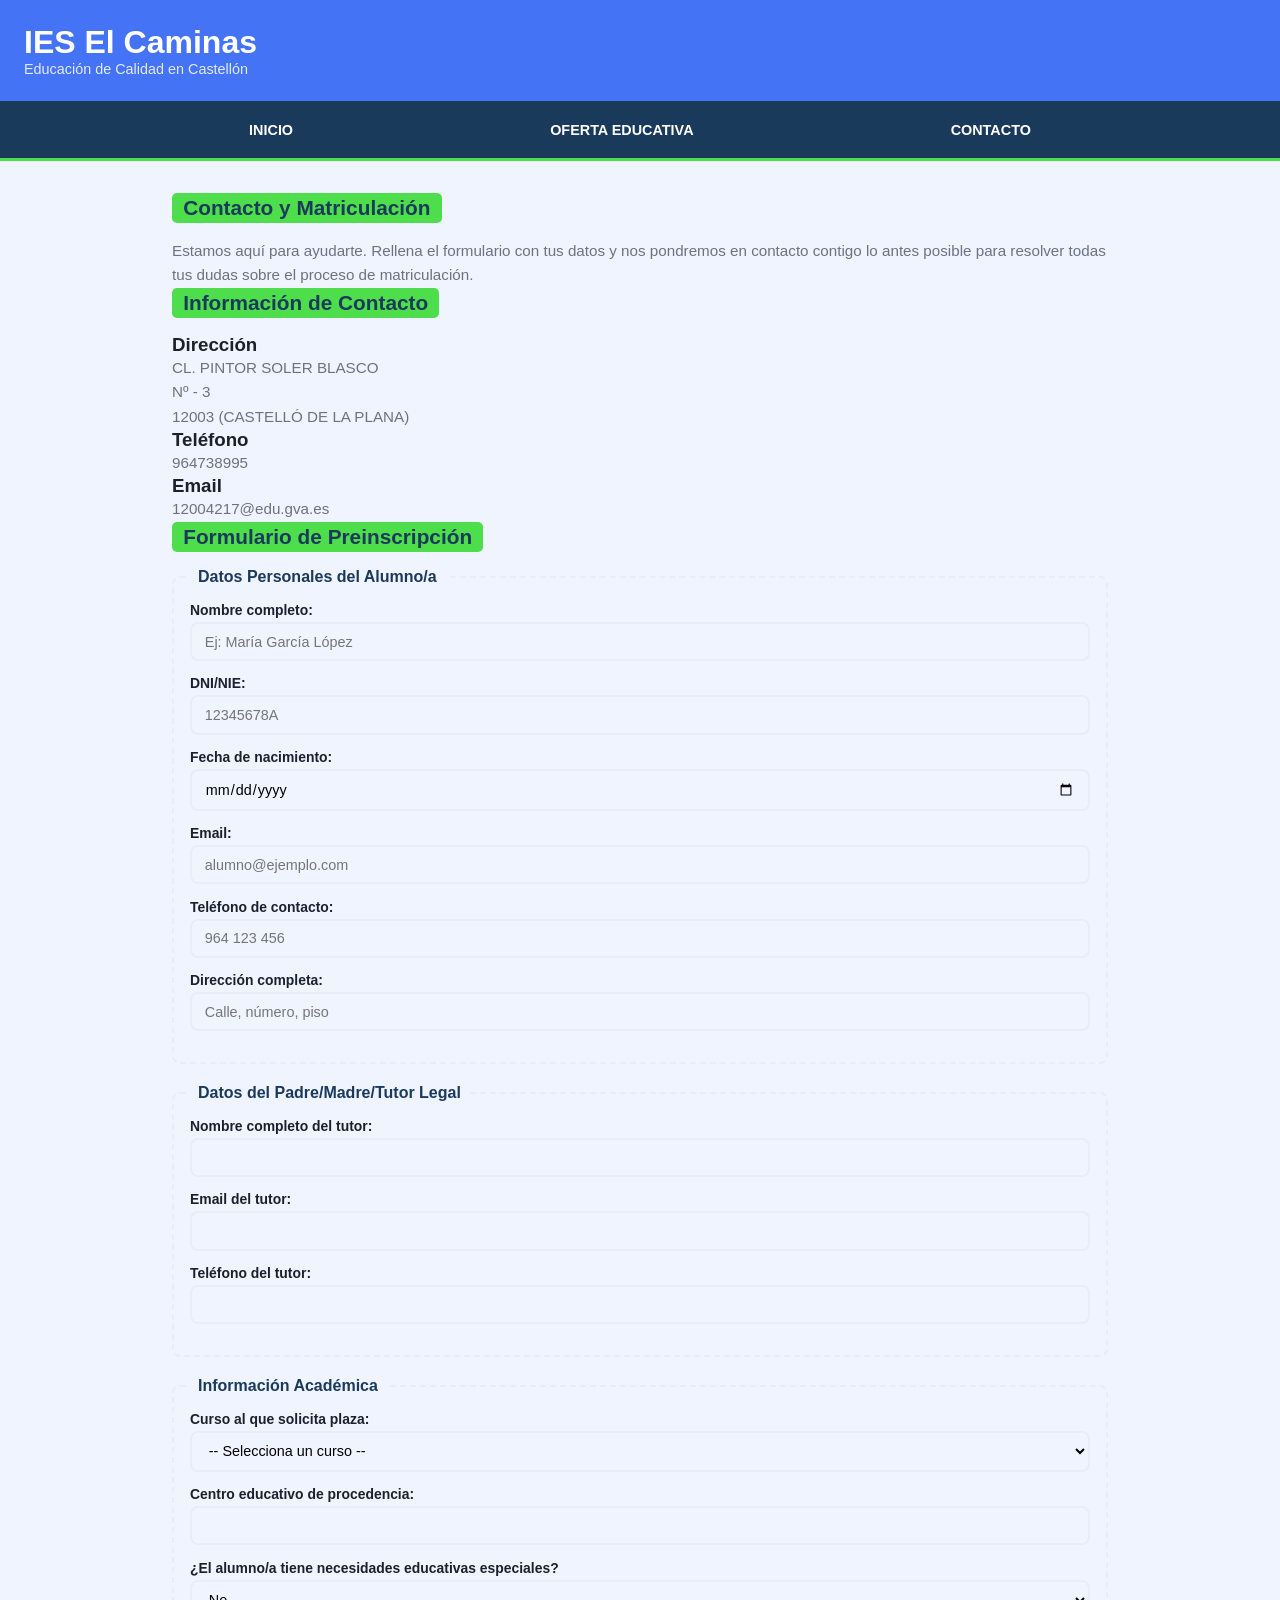
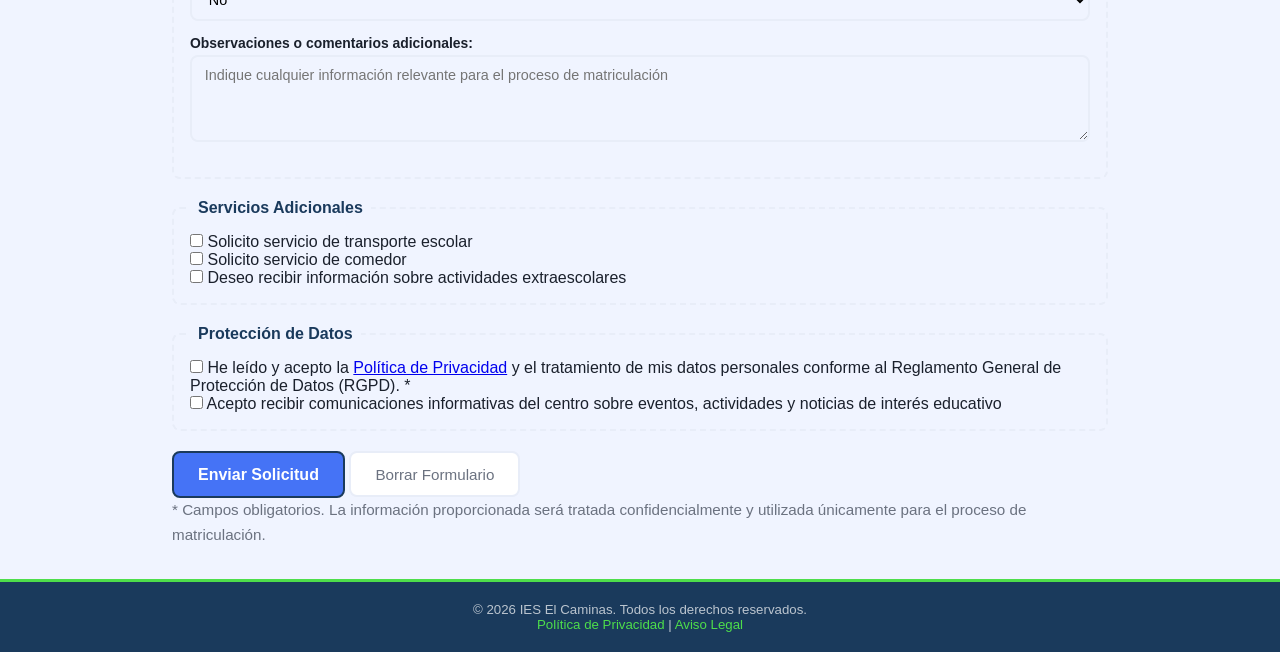
<file: contacto.html>
<!DOCTYPE html>
<html lang="es">
<head>
    <meta charset="UTF-8">
    <meta name="viewport" content="width=device-width, initial-scale=1.0">
    <title>Contacto y Matriculación - IES El Caminas</title>
    
    <meta property="og:title" content=“ElCaminàs”>
    <meta property="og:description" content="Presentación del centro">
    <meta property="og:image" content="images/ies_el_camins_logo.jpg">
    <meta property="og:type" content="website">
    <meta property="og:locale" content="es_ES">
    <meta property="og:site_name" content="IES ElCaminàs">

    <link rel="icon" href="images/ies_el_camins_logo.jpg" />
    <link rel="stylesheet" href="estilos.css">
</head>

<body>
    <header>
        <div class="logo-container">
            <h1>IES El Caminas</h1>
            <p class="subtitle">Educación de Calidad en Castellón</p>
        </div>
    </header>

    <nav>
        <ul>
            <li><a href="index.html">Inicio</a></li>
            <li><a href="estudios.html">Oferta Educativa</a></li>
            <li><a href="contacto.html">Contacto</a></li>
        </ul>
    </nav>

    <main>
        <section class="contacto-intro">
            <h2>Contacto y Matriculación</h2>
            <p>Estamos aquí para ayudarte. Rellena el formulario con tus datos y nos pondremos en contacto contigo lo antes posible para resolver todas tus dudas sobre el proceso de matriculación.</p>
        </section>

        <section class="info-contacto">
            <h2>Información de Contacto</h2>
                <div class="contacto-item">
                    <h3>Dirección</h3>
                    <p> CL. PINTOR SOLER BLASCO 
                        <br>Nº - 3
                        <br>12003 (CASTELLÓ DE LA PLANA)</p>
                </div>
                <div class="contacto-item">
                    <h3>Teléfono</h3>
                    <p> 964738995</p>
                </div>
                <div class="contacto-item">
                    <h3>Email</h3>
                    <p>12004217@edu.gva.es<br>
                </div>
        </section>

        <section class="formulario-matriculacion">
            <h2>Formulario de Preinscripción</h2>
            <form>
                
                <fieldset>
                    <legend>Datos Personales del Alumno/a</legend>
                    
                    <div class="form-group">
                        <label for="nombre">Nombre completo:</label>
                        <input type="text" id="nombre" name="nombre" required placeholder="Ej: María García López">
                    </div>

                    <div class="form-group">
                        <label for="dni">DNI/NIE:</label>
                        <input type="text" id="dni" name="dni" required pattern="[0-9]{8}[A-Za-z]" placeholder="12345678A">
                    </div>

                    <div class="form-group">
                        <label for="fecha-nacimiento">Fecha de nacimiento:</label>
                        <input type="date" id="fecha-nacimiento" name="fecha-nacimiento" required>
                    </div>

                    <div class="form-group">
                        <label for="email">Email:</label>
                        <input type="email" id="email" name="email" required placeholder="alumno@ejemplo.com">
                    </div>

                    <div class="form-group">
                        <label for="telefono">Teléfono de contacto:</label>
                        <input type="tel" id="telefono" name="telefono" required placeholder="964 123 456">
                    </div>

                    <div class="form-group">
                        <label for="direccion">Dirección completa:</label>
                        <input type="text" id="direccion" name="direccion" required placeholder="Calle, número, piso">
                    </div>
                </fieldset>

                <fieldset>
                    <legend>Datos del Padre/Madre/Tutor Legal</legend>
                    
                    <div class="form-group">
                        <label for="nombre-tutor">Nombre completo del tutor:</label>
                        <input type="text" id="nombre-tutor" name="nombre-tutor" required>
                    </div>

                    <div class="form-group">
                        <label for="email-tutor">Email del tutor:</label>
                        <input type="email" id="email-tutor" name="email-tutor" required>
                    </div>

                    <div class="form-group">
                        <label for="telefono-tutor">Teléfono del tutor:</label>
                        <input type="tel" id="telefono-tutor" name="telefono-tutor" required>
                    
                    </div>
                </fieldset>

                <fieldset>
                    <legend>Información Académica</legend>
                    
                    <div class="form-group">
                        <label for="curso">Curso al que solicita plaza:</label>
                        <select id="curso" name="curso" required>
                            <option value="">-- Selecciona un curso --</option>
                            <option value="1-eso">1º ESO</option>
                            <option value="2-eso">2º ESO</option>
                            <option value="3-eso">3º ESO</option>
                            <option value="4-eso">4º ESO</option>
                        </select>
                    </div>

                    <div class="form-group">
                        <label for="centro-anterior">Centro educativo de procedencia:</label>
                        <input type="text" id="centro-anterior" name="centro-anterior" required>
                    </div>

                    <div class="form-group">
                        <label for="necesidades">¿El alumno/a tiene necesidades educativas especiales?</label>
                        <select id="necesidades" name="necesidades">
                            <option value="no">No</option>
                            <option value="si">Sí</option>
                        </select>
                    </div>

                    <div class="form-group">
                        <label for="observaciones">Observaciones o comentarios adicionales:</label>
                        <textarea id="observaciones" name="observaciones" rows="4" placeholder="Indique cualquier información relevante para el proceso de matriculación"></textarea>
                    </div>
                </fieldset>

                <fieldset>
                    <legend>Servicios Adicionales</legend>
                    
                    <div class="form-group-check">
                        <input type="checkbox" id="transporte" name="transporte" value="si">
                        <label for="transporte">Solicito servicio de transporte escolar</label>
                    </div>

                    <div class="form-group-check">
                        <input type="checkbox" id="comedor" name="comedor" value="si">
                        <label for="comedor">Solicito servicio de comedor</label>
                    </div>

                    <div class="form-group-check">
                        <input type="checkbox" id="actividades" name="actividades" value="si">
                        <label for="actividades">Deseo recibir información sobre actividades extraescolares</label>
                    </div>
                </fieldset>

                <fieldset>
                    <legend>Protección de Datos</legend>
                    
                    <div class="form-group-check">
                        <input type="checkbox" id="privacidad" name="privacidad" required>
                        <label for="privacidad">
                            He leído y acepto la <a href="#" target="_blank">Política de Privacidad</a> y el tratamiento de mis datos personales conforme al Reglamento General de Protección de Datos (RGPD). *
                        </label>
                    </div>

                    <div class="form-group-check">
                        <input type="checkbox" id="comunicaciones" name="comunicaciones">
                        <label for="comunicaciones">
                            Acepto recibir comunicaciones informativas del centro sobre eventos, actividades y noticias de interés educativo
                        </label>
                    </div>
                </fieldset>

                <div class="form-buttons">
                    <button type="submit" class="btn-enviar">Enviar Solicitud</button>
                    <button type="reset" class="btn-reset">Borrar Formulario</button>
                </div>

                <p class="form-note">* Campos obligatorios. La información proporcionada será tratada confidencialmente y utilizada únicamente para el proceso de matriculación.</p>
            </form>
        </section>
    </main>

    <footer>
        <div class="footer-content"></div>
            <div class="footer-legal">
                <p>&copy; 2026 IES El Caminas. Todos los derechos reservados.</p>
                <p><a href="#">Política de Privacidad</a> | <a href="#">Aviso Legal</a></p>
            </div>
        </div>
    </footer>
</body>
</html>
</file>
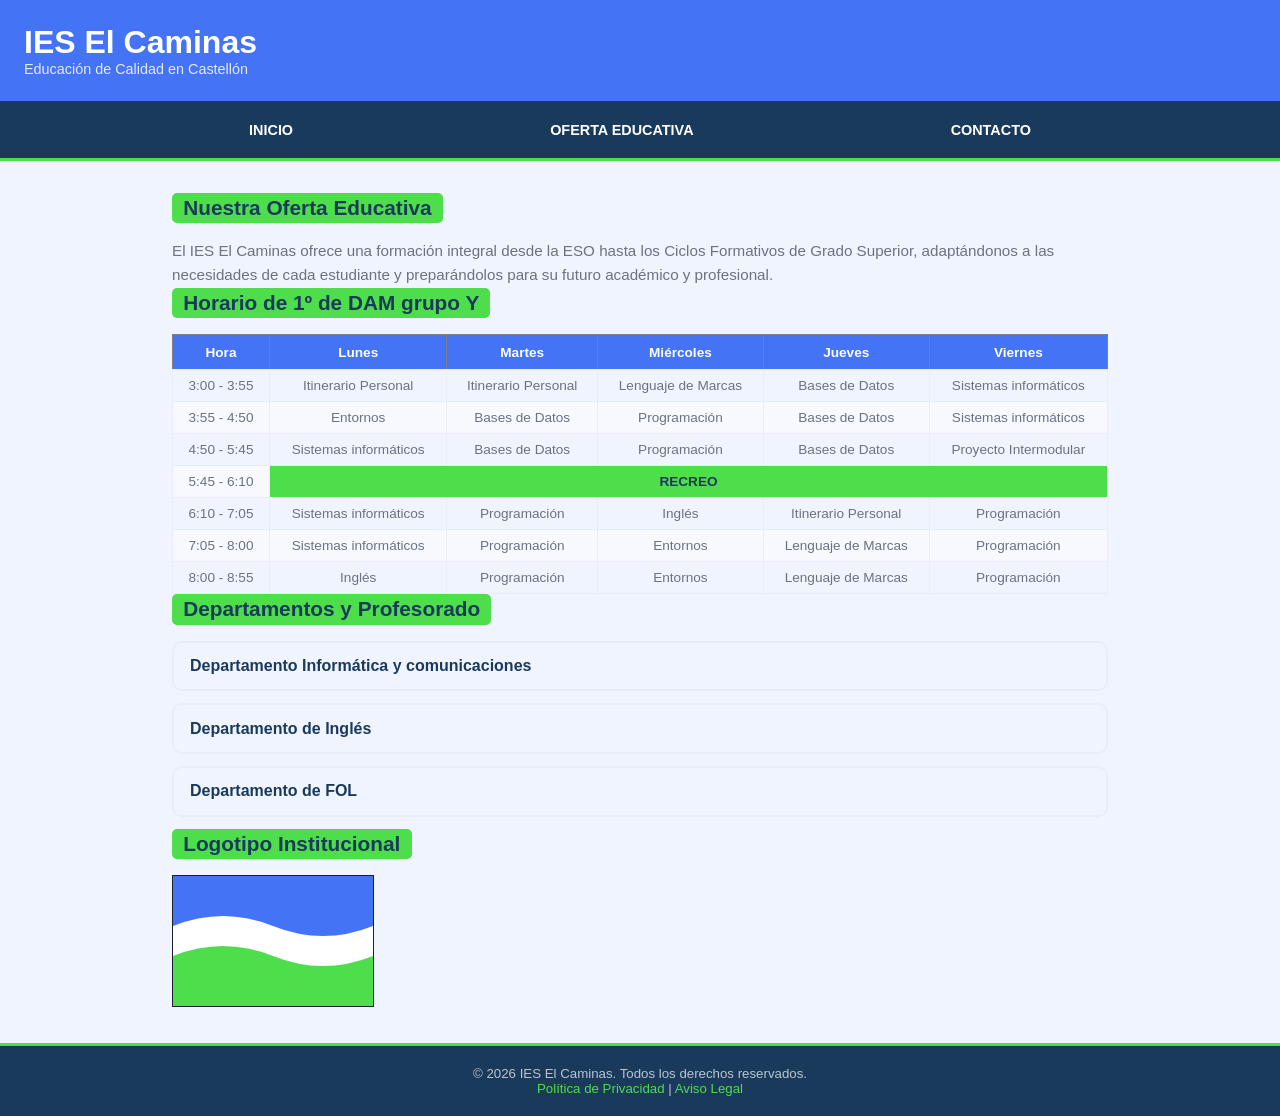
<file: estudios.html>
<!DOCTYPE html>
<html lang="es">
<head>
    <meta charset="UTF-8">
    <meta name="viewport" content="width=device-width, initial-scale=1.0">
    <title>Oferta Educativa - IES El Caminas</title>
    
    <meta property="og:title" content=“ElCaminàs”>
    <meta property="og:description" content="Presentación del centro">
    <meta property="og:image" content="images/ies_el_camins_logo">
    <meta property="og:type" content="website">
    <meta property="og:locale" content="es_ES">
    <meta property="og:site_name" content="IES ElCaminàs">

    <link rel="icon" href="images/ies_el_camins_logo.jpg" />
    <link rel="stylesheet" href="estilos.css">
    
</head>
<body>
    <header>
        <div class="logo-container">
            <h1>IES El Caminas</h1>
            <p class="subtitle">Educación de Calidad en Castellón</p>
        </div>
    </header>

    <nav>
        <ul>
            <li><a href="index.html">Inicio</a></li>
            <li><a href="estudios.html">Oferta Educativa</a></li>
            <li><a href="contacto.html">Contacto</a></li>
        </ul>
    </nav>

    <main>
        <section class="intro-estudios">
            <h2>Nuestra Oferta Educativa</h2>
            <p>El IES El Caminas ofrece una formación integral desde la ESO hasta los Ciclos Formativos de Grado Superior, adaptándonos a las necesidades de cada estudiante y preparándolos para su futuro académico y profesional.</p>
        </section>

        <section class="horario">
            <h2>Horario de 1º de DAM grupo Y</h2>
            <div class="tabla-container">
                <table border="1">
                    <thead>
                        <tr>
                            <th>Hora</th>
                            <th>Lunes</th>
                            <th>Martes</th>
                            <th>Miércoles</th>
                            <th>Jueves</th>
                            <th>Viernes</th>
                        </tr>
                    </thead>
                    <tbody>
                        <tr>
                            <td>3:00 - 3:55</td>
                            <td>Itinerario Personal</td>
                            <td>Itinerario Personal</td>
                            <td>Lenguaje de Marcas</td>
                            <td>Bases de Datos</td>
                            <td>Sistemas informáticos</td>
                        </tr>
                        <tr>
                            <td>3:55 - 4:50</td>
                            <td>Entornos</td>
                            <td>Bases de Datos</td>
                            <td>Programación</td>
                            <td>Bases de Datos</td>
                            <td>Sistemas informáticos</td>
                        </tr>
                        <tr>
                            <td>4:50 - 5:45</td>
                            <td>Sistemas informáticos</td>
                            <td>Bases de Datos</td>
                            <td>Programación</td>
                            <td>Bases de Datos</td>
                            <td>Proyecto Intermodular</td>
                        </tr>
                        <tr>
                            <td>5:45 - 6:10</td>
                            <td colspan="5" class="recreo">RECREO</td>
                        </tr>
                        <tr>
                            <td>6:10 - 7:05</td>
                            <td>Sistemas informáticos</td>
                            <td>Programación</td>
                            <td>Inglés</td>
                            <td>Itinerario Personal</td>
                            <td>Programación</td>
                        </tr>
                        <tr>
                            <td>7:05 - 8:00</td>
                            <td>Sistemas informáticos</td>
                            <td>Programación</td>
                            <td>Entornos</td>
                            <td>Lenguaje de Marcas</td>
                            <td>Programación</td>
                        </tr>
                        <tr>
                            <td>8:00 - 8:55</td>
                            <td>Inglés</td>
                            <td>Programación</td>
                            <td>Entornos</td>
                            <td>Lenguaje de Marcas</td>
                            <td>Programación</td>
                        </tr>
                    </tbody>
                </table>
            </div>
        </section>

        <section class="departamentos">
            <h2>Departamentos y Profesorado</h2>
            
            <details>
                <summary>Departamento Informática y comunicaciones</summary>
                <div class="departamento-info">
                    <h3>Profesorado:</h3>
                    <ul>
                        <li><strong>ALBERT SOLER MIGUEL</strong> - m.albertsoler@edu.gva.es</li>
                        <li><strong>GARCIA GARCIA DIONISIO</strong> - 	d.garciagarcia4@edu.gva.es</li>
                        <li><strong>ALMELA CASADO BEGOÑA</strong> - b.almelacasado@edu.gva.es</li>
                        <li><strong>SAPORT TOMAS CARLOS</strong> - c.saporttomas@edu.gva.es</li>
                    </ul>
                    <p><strong>Aula:</strong> Planta 2, aulas 201-204</p>
                </div>
            </details>

            <details>
                <summary>Departamento de Inglés</summary>
                <div class="departamento-info">
                    <h3>Profesorado:</h3>
                    <ul>
                        <li><strong>DONZEL SASTRE	MARIA JOSE</strong> - mj.donzelsastre@edu.gva.es</li>
                        <li><strong>ALCON BADENES	ANDREA</strong> - a.albadenes@edu.gva.es</li>
                        <li><strong>VIDAL REBOLL	CARMEN</strong> - c.vidalreboll@edu.gva.es</li>
                        <li><strong>SANZ BABILONI	EVA MARIA</strong> - em.sanzbabiloni@edu.gva.es</li>
                    </ul>
                    <p><strong>Aula:</strong> Planta 1, laboratorios L1-L3</p>
                </div>
            </details>

            <details>
                <summary>Departamento de FOL</summary>
                <div class="departamento-info">
                    <h3>Profesorado:</h3>
                    <ul>
                        <li><strong>BELTRAN AGUILELLA	MONICA TRINIDAD</strong> - m.beltranaguilella@edu.gva.es</li>
                        <li><strong>GREGORI TENA	SARA</strong> - s.gregoritena@edu.gva.es</li>
                        <li><strong>HERNANDEZ BARTHELEMY	ALEJANDRO</strong> - a.hernandezbarthel@edu.gva.es</li>
                        <li><strong>MUÑOZ ORTIZ	GALA</strong> - g.munozortiz@edu.gva.es</li>
                    </ul>
                    <p><strong>Aula:</strong> Planta 2, aulas 205-208</p>
                </div>
            </details>
        </section>

        <section class="logo-canvas">
            <h2>Logotipo Institucional</h2><br>
            <canvas id="logoCanvas" width="200" height="130" style="border: 1px solid;"></canvas>
            <script>
                const canvas = document.getElementById('logoCanvas');
                const ctx = canvas.getContext('2d');
                ctx.fillStyle = '#4573f6';
                ctx.fillRect(0, 0, 200 , 65);

                ctx.fillStyle = '#4ede4b';
                ctx.fillRect(0, 65, 200, 65);

                ctx.fillStyle = 'white';
                ctx.beginPath();
                ctx.moveTo(0, 50);

                ctx.quadraticCurveTo(50, 30, 100, 50);
                ctx.quadraticCurveTo(150, 70, 200, 50);

                ctx.lineTo(200, 80);
                ctx.quadraticCurveTo(150, 100, 100, 80);
                ctx.quadraticCurveTo(50, 60, 0, 80);
                ctx.closePath();
                ctx.fill();

            </script>
        </section>
    </main>

    <footer>
        <div class="footer-content">
            <div class="footer-legal">
                <p>&copy; 2026 IES El Caminas. Todos los derechos reservados.</p>
                <p><a href="#">Política de Privacidad</a> | <a href="#">Aviso Legal</a></p>
            </div>
        </div>
    </footer>
</body>
</html>
</file>
<file: estilos.css>
#contenedor-noticias article {
  border-bottom: 1px solid #ddd;
  padding: 20px;
  margin-bottom: 10px;
  transition: background-color 0.4s ease;
}

.noticia-destacada {
  background-color: #fff4e5;
  border-left: 5px solid #ff9800 !important;
}
#tablon-btn-destacar {
  display: flex;
  justify-content: flex-start;
  
}

#tablon-anuncios {
  margin: 10px;
}

#btn-destacar {
  background-color: #ffffff;
  color: #6b7280;
  border: 2px solid #e8edf8;
  padding: 0.8rem 1.5rem;
  border-radius: 8px;
  font-size: 0.95rem;
  cursor: pointer;
}

#seccion-noticias {
  margin: 10px;
}

* {
  box-sizing: border-box;
  margin: 0;
  padding: 0;
}

body {
  font-family: Arial, sans-serif;
  background-color: #f0f4ff;
  color: #1a202c;
  display: grid;
  grid-template-columns: 1fr;
  grid-template-rows: auto auto 1fr auto;
  grid-template-areas:
    "header"
    "nav"
    "main"
    "footer";
  min-height: 100vh;
}

header {
  grid-area: header;
  background-color: #4573f6;
  color: #ffffff;
  padding: 1.5rem;
  border-bottom: 4px solid #1a3a5c;
}

header h1 {
  font-size: 2rem;
}

header p {
  font-size: 0.9rem;
  opacity: 0.85;
}

nav {
  grid-area: nav;
  background-color: #1a3a5c;
  border-bottom: 3px solid #4ede4b;
}

nav ul {
  display: flex;
  flex-direction: column;
  justify-content: space-evenly;
  list-style: none;
}

nav ul li a {
  display: block;
  padding: 0.8rem 1rem;
  color: #ffffff;
  text-decoration: none;
  font-weight: bold;
  text-transform: uppercase;
  font-size: 0.9rem;
  border-left: 4px solid transparent;
}

nav ul li a:hover {
  background-color: #4573f6;
  color: #4ede4b;
  border-left-color: #4ede4b;
}

main {
  grid-area: main;
  padding: 1.5rem 1rem;
  max-width: 1000px;
  width: 100%;
  margin: 0 auto;
}

main h2 {
  font-size: 1.3rem;
  color: #1a3a5c;
  margin-bottom: 1rem;
  background-color: #4ede4b;
  padding: 0.2rem 0.7rem;
  display: inline-block;
  border-radius: 5px;
}

main p {
  color: #6b7280;
  line-height: 1.6;
  font-size: 0.95rem;
}

.hero {
  background-color: #4573f6;
  color: #ffffff;
  padding: 2.5rem 1.5rem;
  border-radius: 10px;
  border: 3px solid #1a3a5c;
  text-align: center;
  margin-bottom: 2rem;
}

.hero h2 {
  font-size: 1.8rem;
  background: none;
  color: #ffffff;
  display: block;
  padding: 0;
  border-radius: 0;
  margin-bottom: 0.5rem;
}

.hero p {
  color: rgba(255, 255, 255, 0.85);
}

.noticia {
  background-color: #ffffff;
  border: 2px solid #e8edf8;
  border-radius: 10px;
  padding: 1.25rem;
  margin-bottom: 1rem;
  transition: border-color 0.2s;
}

.noticia:hover {
  border-color: #4573f6;
}

.noticia h3 {
  font-size: 1rem;
  color: #1a3a5c;
  margin-bottom: 0.4rem;
}

.noticia time {
  display: inline-block;
  font-size: 0.75rem;
  background-color: #4573f6;
  color: #ffffff;
  padding: 0.1rem 0.5rem;
  border-radius: 20px;
  margin-bottom: 0.7rem;
}

.multimedia {
  background-color: #ffffff;
  border: 2px solid #e8edf8;
  border-radius: 10px;
  padding: 1.25rem;
  margin-bottom: 2rem;
  text-align: center;
}

.multimedia video {
  max-width: 100%;
  border-radius: 8px;
  margin: 1rem 0;
}

table {
  width: 100%;
  border-collapse: collapse;
  font-size: 0.85rem;
}

table th {
  background-color: #4573f6;
  color: #ffffff;
  padding: 0.6rem;
  text-align: center;
}

table td {
  padding: 0.5rem;
  text-align: center;
  border: 1px solid #e8edf8;
  color: #6b7280;
}

table tbody tr:nth-child(even) {
  background-color: #f7f9ff;
}

table tbody tr:hover {
  background-color: #dde7ff;
  color: #1a3a5c;
}

.recreo {
  background-color: #4ede4b !important;
  color: #1a3a5c !important;
  font-weight: bold;
}

details {
  background-color: #ffffff;
  border: 2px solid #e8edf8;
  border-radius: 10px;
  margin-bottom: 0.75rem;
  overflow: hidden;
}

details:hover {
  border-color: #4573f6;
}

summary {
  padding: 0.9rem 1rem;
  cursor: pointer;
  font-weight: bold;
  color: #1a3a5c;
  background-color: #f0f4ff;
  list-style: none;
}

summary::-webkit-details-marker {
  display: none;
}

summary:hover {
  background-color: #dde7ff;
}

.departamento-info {
  padding: 1rem 1.25rem;
}

.departamento-info ul {
  list-style: none;
  margin-bottom: 0.75rem;
}

.departamento-info ul li {
  padding: 0.35rem 0.6rem;
  font-size: 0.87rem;
  color: #6b7280;
}

.departamento-info ul li:nth-child(odd) {
  background-color: #f7f9ff;
}

fieldset {
  border: 2px dashed #e8edf8;
  border-radius: 8px;
  padding: 1rem;
  margin-bottom: 1.25rem;
}

legend {
  font-weight: bold;
  color: #1a3a5c;
  padding: 0 0.5rem;
}

.descripcion {
  color: white;
}

.form-group {
  margin-bottom: 0.9rem;
}

.form-group label {
  display: block;
  font-size: 0.87rem;
  font-weight: bold;
  margin-bottom: 0.25rem;
}

.form-group input,
.form-group select,
.form-group textarea {
  width: 100%;
  padding: 0.6rem 0.8rem;
  border: 2px solid #e8edf8;
  border-radius: 8px;
  font-family: Arial, sans-serif;
  font-size: 0.9rem;
  background-color: #f0f4ff;
}

.form-group input:focus,
.form-group select:focus,
.form-group textarea:focus {
  outline: none;
  border-color: #4573f6;
}

.btn-enviar {
  background-color: #4573f6;
  color: #ffffff;
  border: 2px solid #1a3a5c;
  padding: 0.8rem 1.5rem;
  border-radius: 8px;
  font-size: 1rem;
  font-weight: bold;
  cursor: pointer;
}

.btn-enviar:hover {
  background-color: #1a3a5c;
}

.btn-reset {
  background-color: #ffffff;
  color: #6b7280;
  border: 2px solid #e8edf8;
  padding: 0.8rem 1.5rem;
  border-radius: 8px;
  font-size: 0.95rem;
  cursor: pointer;
}

.btn-reset:hover {
  border-color: #6b7280;
}

footer {
  grid-area: footer;
  background-color: #1a3a5c;
  color: rgba(255, 255, 255, 0.7);
  padding: 1.25rem;
  text-align: center;
  font-size: 0.83rem;
  border-top: 3px solid #4ede4b;
}

footer a {
  color: #4ede4b;
  text-decoration: none;
}

footer a:hover {
  text-decoration: underline;
}

@media (min-width: 768px) {
  nav ul {
    flex-direction: row;
    padding: 0.25rem 0.5rem;
  }

  nav ul li a {
    border-left: none;
    border-bottom: 3px solid transparent;
  }

  nav ul li a:hover {
    border-left-color: transparent;
    border-bottom-color: #4ede4b;
  }

  main {
    padding: 2rem;
  }

  .hero {
    padding: 3.5rem 2.5rem;
  }

  .hero h2 {
    font-size: 2.2rem;
  }

  .noticias {
    display: grid;
    grid-template-columns: 1fr 1fr;
    gap: 1rem;
    align-items: start;
  }

  .noticias > h2 {
    grid-column: 1 / -1;
  }

}
</file>
